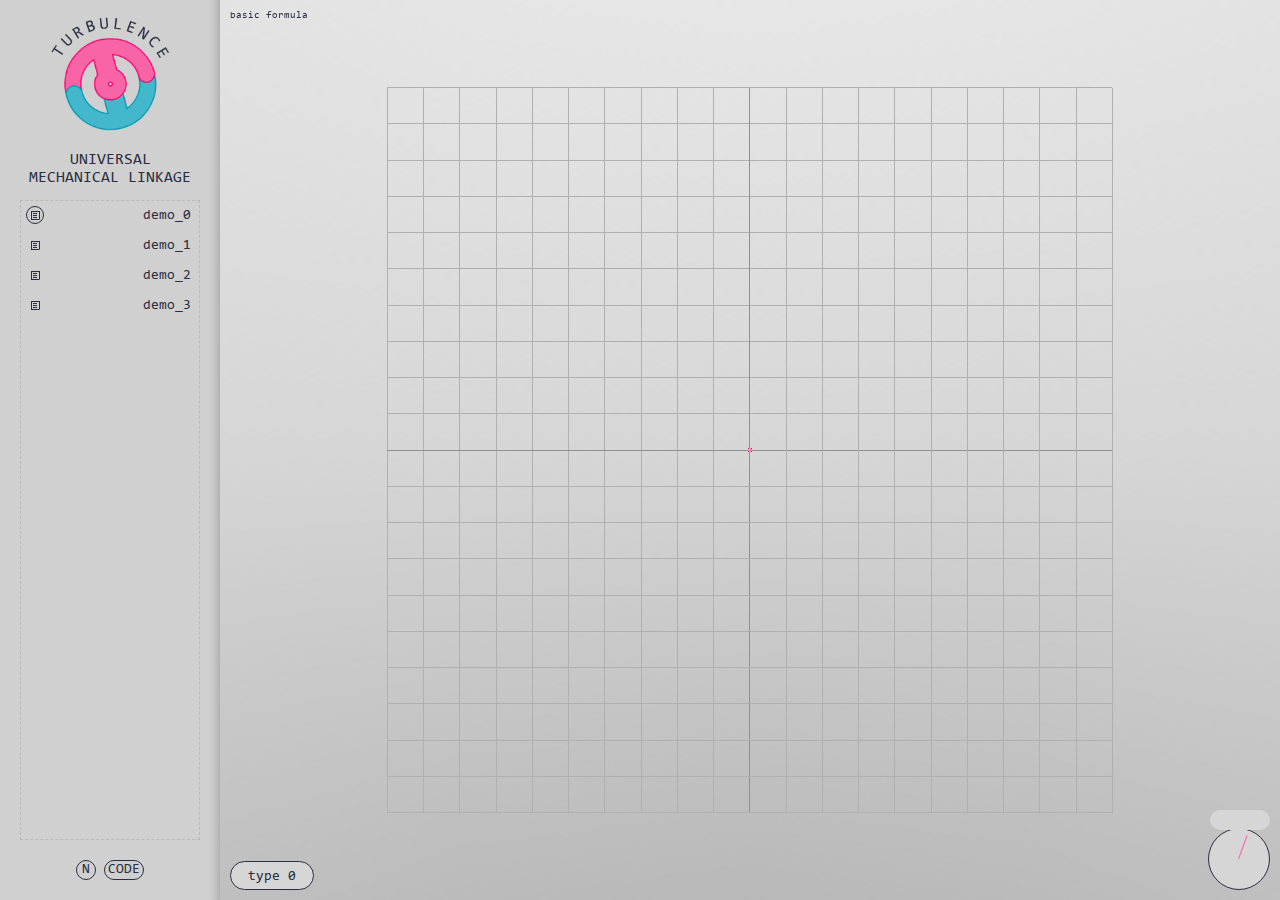
<file: index.html>
<!DOCTYPE html>
<html lang="en">
<head>
<meta charset="utf-8">
<title>Turbulence</title>
<meta name="viewport" content="width=device-width, user-scalable=no, minimum-scale=1.0, maximum-scale=1.0">
<meta http-equiv="X-UA-Compatible" content="IE=11" />
<link rel="shortcut icon" href="favicon.ico">
<style>
*{ padding:0; margin: 0; -o-user-select:none; -ms-user-select:none; -khtml-user-select:none; -webkit-user-select:none; -moz-user-select: none; box-sizing:border-box; -moz-box-sizing:border-box; -webkit-box-sizing:border-box;}
@font-face {
    font-family: 'ConsolasRegular';
    src: url('../font/consolas/consolas-webfont.eot');
    src: url('../font/consolas/consolas-webfont.eot?#iefix') format('embedded-opentype'),
         url('../font/consolas/consolas-webfont.woff') format('woff'),
         url('../font/consolas/consolas-webfont.ttf') format('truetype'),
         url('../font/consolas/consolas-webfont.svg#ConsolasRegular') format('svg');
    font-weight: normal;
    font-style: normal;
}
html, body {background-color: #D6D6D6;  font: normal 12px Consolas;}
body.night {background-color: #212324;  font: normal 12px Consolas;}
</style>
<script src="js/ui/grad.js"></script>
</head>
<body>
<script>
var startDemo = 0;
var numLesson = 4;

var doc = document;
var b1 = doc.getElementById('b1');
var menutop = doc.getElementById( 'menutop' );
var views = [];
var items = [];
var rootValue = null;
var showCode = false;
var viewType = 'vertical';
var styleType = 'day';
var scriptText = 12;
var defStyle = 'position:absolute; display:block; border:none;';
var codeLoaded = false;
var topy = 0;
var currentLesson = -1;
var C1, C2;
var isFirst = false;

var tmpTest;
var nview = 0

window.onload = init;

function init(){
	C1 = document.createElement( 'canvas' );
	C1.width = C1.height = 512;
	C2 = document.createElement( 'canvas' );
	C2.width = C2.height = 512;
	var grad1 = new GRAD.Create(C1, 'linear', {x0:0,y0:0,x1:0,y1:512}, [[1,150,150,150, 255],[0.5,214,214,214,255],[0,250,250,250,255]]);
	var grad2 = new GRAD.Create(C2, 'linear', {x0:0,y0:0,x1:0,y1:512}, [[1,0,0,0, 255],[0.5,33,35,36,255],[0,60,64,66,255]]);

	var edit = doc.createElement( 'iframe' );
	edit.src = 'frame/edit.html';
	edit.style.cssText = defStyle;
	doc.body.appendChild(edit);
	views[0] = edit;

	var preview = doc.createElement( 'iframe' );
	preview.style.cssText = defStyle;
	preview.style.background = '#D6D6D6';
	doc.body.appendChild(preview);
	views[1] = preview;

	var menu = doc.createElement( 'iframe' );
	menu.src = 'frame/menu.html';
	menu.style.cssText = defStyle;
	doc.body.appendChild(menu);
	views[2] = menu;

	var _this = this;
	
	views[0].onload = function (e){ views[0].contentWindow.setRoot(_this); nview++; };
	views[2].onload = function (e){ views[2].contentWindow.setRoot(_this, 0); nview++; };
    window.onresize = resize;
    resize();

    tmpTest = setInterval(testload, 10);
}

function testload(){
	
	if(nview == 2){
		clearInterval(tmpTest);
		views[2].contentWindow.startByOpenFile(startDemo);
		//setTimeout(views[2].contentWindow.startByOpenFile, 100, startDemo);
	}
}

function resize(){
	var w = window.innerWidth;
	var h = window.innerHeight;
	var v0 = 220;
	var v1 = Math.floor((w-v0)*0.5);
	var v2 = Math.floor((h-topy)*0.5);
	if(showCode){
		views[0].style.display = 'block';
		switch(viewType){
			case 'vertical':
			    setStyle (0, v0, 0, v1, h);
			    setStyle (1, v0+v1, 0, v1, h);
			break;
			case 'horizon':
			    setStyle (0, v0, 0, w-v0, v2);
			    setStyle (1, v0, v2, w-v0, v2);
			break;
		}
	} else {
		views[0].style.display = 'none';
		setStyle (1, v0, 0, w-v0, h);
	}
	setStyle (2, 0, 0, 220, 0);
}

function setTextSize(){
	views[0].contentWindow.changeFontSize(scriptText);
}

function setStyle(n, l, t, w, h){
	views[n].style.left=l+'px';
	views[n].style.top=t+'px';
	views[n].style.width=w+'px';
	if(h==0) views[n].style.height='100%';
	else views[n].style.height=h+'px';
}

function switchStyle(){
	if(styleType == 'day') {
		document.body.className = '';
		views[0].contentWindow.changeTheme(0);
		if(codeLoaded)views[1].contentWindow.changeTheme(0);
		views[1].style.background = '#D6D6D6';
	}
	else{ 
		document.body.className = 'night';
		views[0].contentWindow.changeTheme(1);
		if(codeLoaded)views[1].contentWindow.changeTheme(1);
		views[1].style.background = '#212324';
	}
}

function loadFile(name){
	isFirst = true;
    views[0].contentWindow.loadfile(name);
    //showSave();
}

function openFile(o){
    views[0].contentWindow.openFile(o);
}

function update(value, isPureSrcipt) {
	//if(value) rootValue = value;
	/*if(views[1])doc.body.removeChild(views[1]);

	views[1]=doc.createElement( 'iframe' );
	views[1].style.cssText = defStyle;
	views[1].style.background = '#D6D6D6';
	doc.body.appendChild(views[1]);
	resize();*/
	//if ( preview.children.length > 0 )preview.removeChild( preview.firstChild );
	var iframe = views[1];//doc.getElementById( 'preview' );//doc.createElement( 'iframe' );
	//iframe.style.width = '100%';
	//iframe.style.height = '100%';//calc(100% - 5px);
	//iframe.style.border = '0';
	//preview.appendChild( iframe );
	
	if(isPureSrcipt){
		iframe.src = 'frame/basic.html';
		iframe.onload = function (e){
			var content = iframe.contentDocument || iframe.contentWindow.document;
			var head = content.getElementsByTagName('head')[0];
			var nscript = content.createElement("script");
			nscript.type = "text/javascript";
			nscript.id = "topScript";
			nscript.charset = "utf-8";
			nscript.text = value;//rootValue;
			head.appendChild(nscript);
			codeLoaded=true;
			views[1].contentWindow.C1 = C1;
			views[1].contentWindow.C2 = C2;
			if(styleType == 'day') views[1].contentWindow.changeTheme(0);
			else views[1].contentWindow.changeTheme(1);
			if(isFirst)isFirst=false;
			else showModif();
		}
	} /*else {
		var content = iframe.contentDocument || iframe.contentWindow.document;
		content.open();
		content.write( rootValue );
		content.close();
	}*/
}

function checkCurrent(){
	for(var i=0; i< numLesson; i++){
		if(items[i].name==currentLesson)items[i].style.background = '#881288';
		else items[i].style.background = '#121212';
	}
}

function createLink(blob, name, type){
	views[2].contentWindow.addIconLink(blob, name, type);
}

function showSave(){
	//b1.style.display = 'block';
}

function showModif(){
	views[2].contentWindow.modified();
}

function callSave(){
	views[0].contentWindow.save();
}

</script>
</body>
</html>
</file>
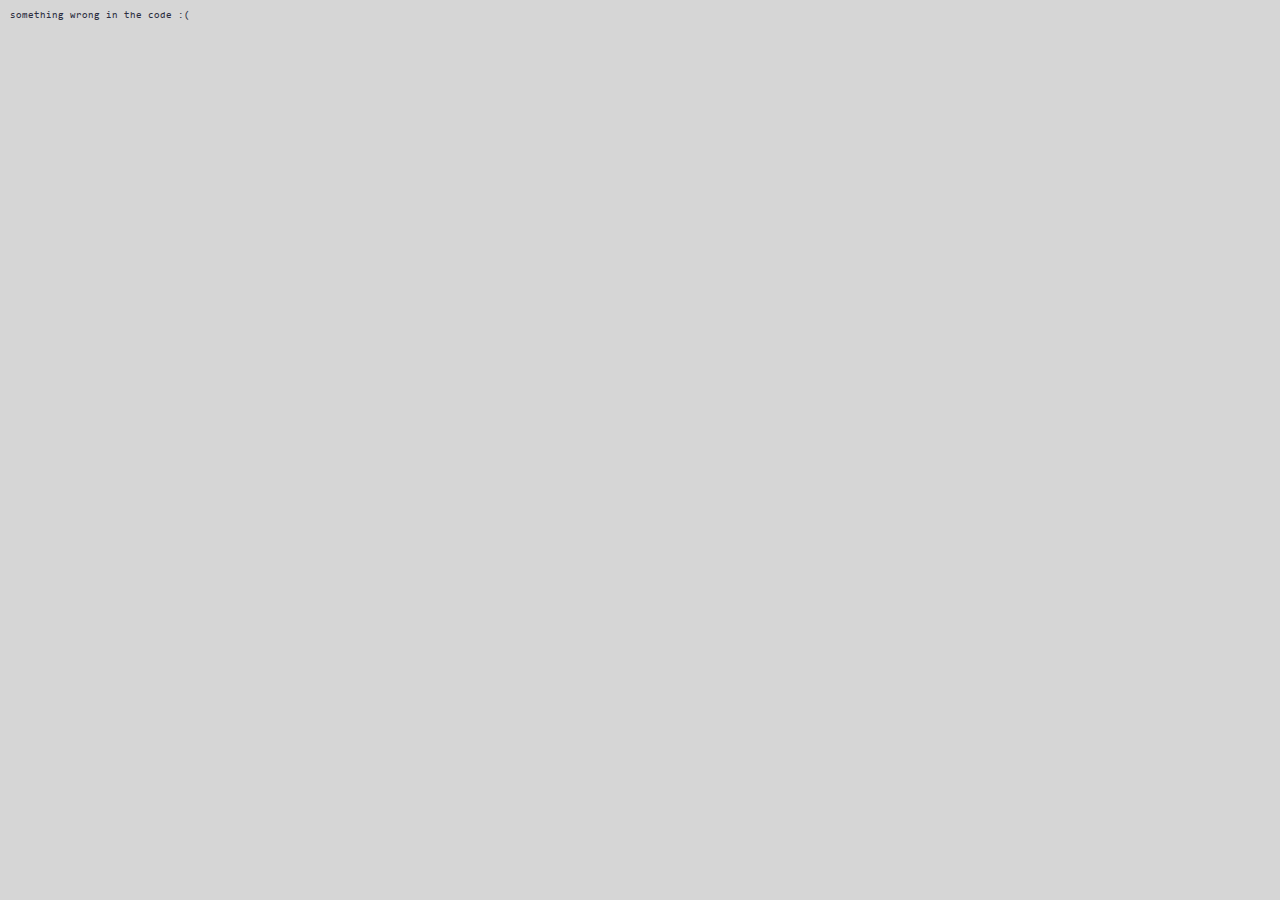
<file: prev.html>
<!DOCTYPE html>
<html lang="en">
<head>
<title>prev</title>
<meta charset="utf-8">
<link rel="stylesheet" href="./css/consolas.css">
<link rel="stylesheet" href="./css/basic.css">
</head>
<body>
<script src="./js/libs/three.min.js"></script>
<script src="./js/libs/sea3d.min.js"></script>
<script src="./js/libs/tween.min.js"></script>
<script src="./js/turbulence_plus.js"></script>
<script src="./js/v3d.js"></script>
<script src="./js/ui.js"></script>
<div id='container'></div>
<div id='info'>something wrong in the code :(</div>
</body>
</html>
</file>
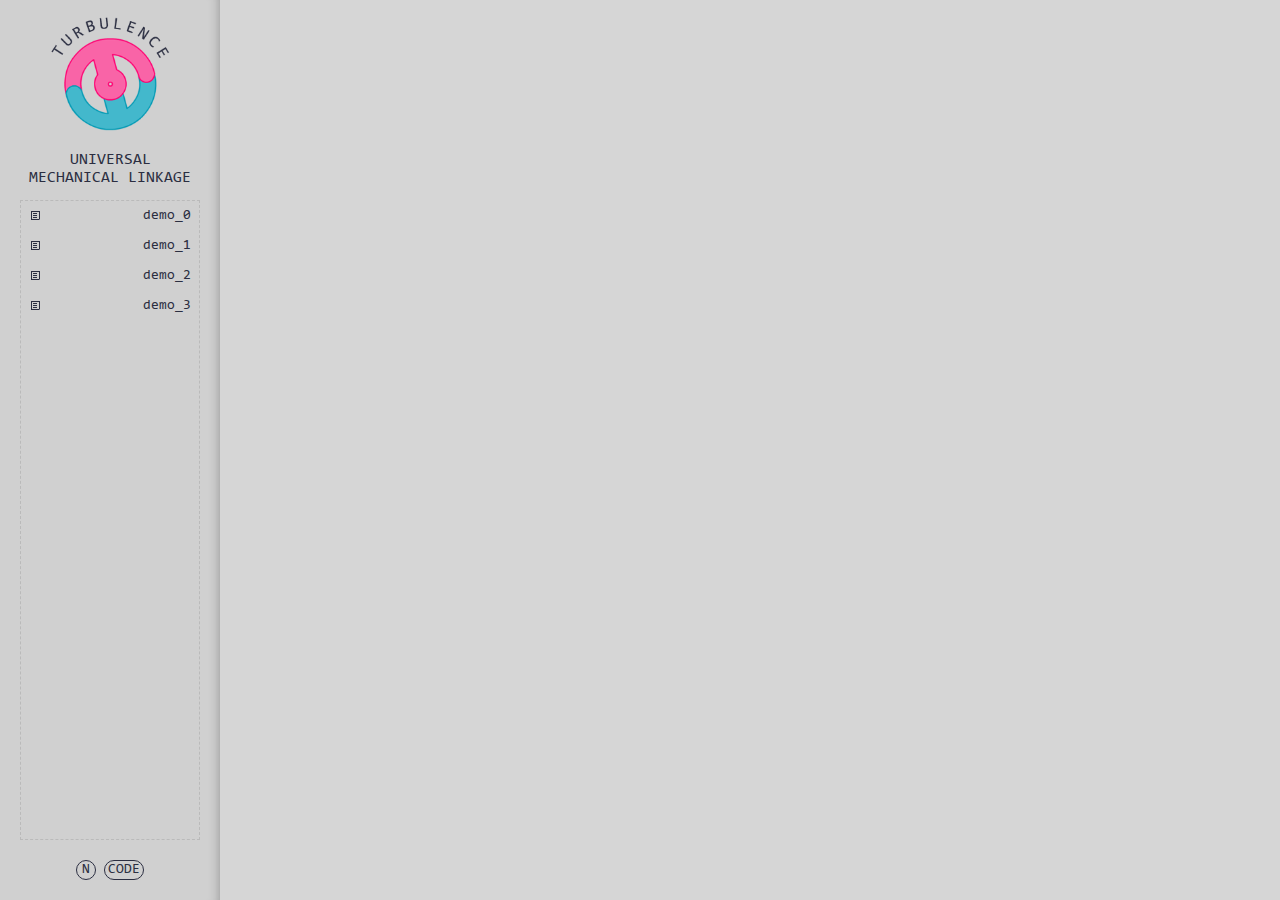
<file: frame/menu.html>
<!DOCTYPE html>
<html lang="en">
<head>
<meta charset="utf-8">
<title>drag</title>
<body>
<link rel="stylesheet" href="../css/consolas.css">
<style>
*{ padding:0; margin: 0; -o-user-select:none; -ms-user-select:none; -khtml-user-select:none; -webkit-user-select:none; -moz-user-select: none; pointer-events:none; 
 box-sizing:border-box; -moz-box-sizing:border-box; -webkit-box-sizing:border-box;
 }
html, body {
	font-family: Consolas, 'ConsolasRegular', 'Courier New', monospace;
	font-size: 14px;
    color:#2b2e41;
    margin:0; padding:0; overflow:hidden; height:100%;
    background:#D6D6D6;
}
body.night {
	font-family: Consolas, 'ConsolasRegular', 'Courier New', monospace;
	font-size: 14px;
    color:#D6D6D6;
    margin:0; padding:0; overflow:hidden; height:100%;
    background:#212324;
}
#bg{position:absolute; width:220px; height:100%; background-color:#D0D0D0; 
	box-shadow: -12px 0px 12px -12px rgba(0, 0, 0, 0.3) inset;
}
#bg.night{position:absolute; width:220px; height:100%; background-color:#212324; 
	box-shadow: -12px 0px 12px -12px rgba(0, 0, 0, 0.3) inset;
}
#bmenu{ position:absolute; bottom:20px; width:220px; height:20px;}
#logo{ position:absolute; left:50px; top:15px; width:120px; height:120px; }
#title{ position:absolute; left:0px; top:150px; width:220px; height:30px; text-align:center; font-size:16px;}
#dragZone{position:absolute; left:20px; top:200px; width:180px; height:calc(100% - 260px); border:1px dashed rgba(0,0,0,0.1); pointer-events:auto;}
#dragZone.hover { border: 1px dashed rgba(0,0,0,0.3); }
.b{ width:20px; height:20px; color:#2b2e41; font-size:14px; cursor:pointer; border:1px solid #2b2e41; text-align:center; pointer-events:auto; display:inline-block; border-radius:20px; }
.bn{ width:20px; height:20px; color:#D6D6D6; font-size:14px; cursor:pointer; border:1px solid #D6D6D6; text-align:center; pointer-events:auto; display:inline-block; border-radius:20px; }

</style>
<div id="bg"></div>
<img src="../images/logo.png" id="logo">
<div id="title">UNIVERSAL<br>MECHANICAL LINKAGE</div>
<div id="dragZone"></div>
<div id="bmenu" align="center">
    <div id='bn' class="b">N</div>
    <div id='bc' style="width:40px; text-decoration: line-through;" class="b">CODE</div>
	<div id='b0' class="b">V</div>
	<div id='b1' class="b">+</div>
	<div id='b2' class="b">-</div>
</div>
<script>
var startByDemo = -1;
var root = null;
function setRoot(r){ root=r; }


//---------------------------------------------
//  BUTTON
//---------------------------------------------

var bn = document.getElementById('bn');
var bc = document.getElementById('bc');

var b0 = document.getElementById('b0');
var b1 = document.getElementById('b1');
var b2 = document.getElementById('b2');

var currentFile = -1;
var inModif =  -1;
var colorSelect = '#2b2e41';
var colorModif = '#FF0073';
var colorOver = 'rgba(0,0,0,0.3)';
var iconImg = '../images/sc.png';
var iconImgModif = '../images/scm.png';
var currentLink = null;
// code hide at start
bc.style.textDecoration = "none";
b0.style.display = "none";
b1.style.display = "none";
b2.style.display = "none";

bc.onclick = function (e){
	if(root.showCode){
		root.showCode = false;
		bc.style.textDecoration = "none";
		b0.style.display = "none";
		b1.style.display = "none";
		b2.style.display = "none";
		
	}else{
		bc.style.textDecoration = "line-through";
		root.showCode = true;
		b0.style.display = "inline-block";
		b1.style.display = "inline-block";
		b2.style.display = "inline-block";

	}
	root.resize();
}

bn.onclick = function (e){
	if(root.styleType=='day'){
		root.styleType = 'night'; bn.innerHTML = 'D';
		document.body.className = 'night';
		document.getElementById('logo').src="../images/logon.png";
		document.getElementById('bg').className = 'night';
		bn.className = 'bn';
		bc.className = 'bn';
		b0.className = 'bn';
		b1.className = 'bn';
		b2.className = 'bn';
		colorSelect = '#D6D6D6';
		colorOver = 'rgba(255,255,255,0.3)';
		iconImg = '../images/sc2.png';
	}else {
		root.styleType = 'day'; bn.innerHTML = 'N';
		document.body.className = '';
		document.getElementById('logo').src="../images/logo.png";
		document.getElementById('bg').className = '';
		bn.className = 'b';
		bc.className = 'b';
		b0.className = 'b';
		b1.className = 'b';
		b2.className = 'b';
		colorSelect = '#2b2e41';
		colorOver = 'rgba(0,0,0,0.3)';
		iconImg = '../images/sc.png';
	}
	resetIcon(true);
	root.switchStyle();
};

b0.onclick = function (e){
	if(root.viewType=='vertical'){
		root.viewType = 'horizon'; b0.innerHTML = 'H';
	}else {
		root.viewType = 'vertical'; b0.innerHTML = 'V';
	}
	root.resize();
};

document.getElementById('b1').onclick = function (e){
	root.scriptText ++;
	root.setTextSize();
}
document.getElementById('b2').onclick = function (e){
	root.scriptText --;
	root.setTextSize();
}

//---------------------------------------------
//  DRAG ZONE
//---------------------------------------------

var icons = [];
var files = [];
var zone = document.getElementById('dragZone')
zone.ondragover = function () { this.className = 'hover'; return false; };
zone.ondragend = function () { this.className = ''; return false; };
zone.ondrop = function (e) {
    this.className = '';
    e.preventDefault();
    var i; 

    
  // console.log(i)
    if(e.dataTransfer.items){
        i = e.dataTransfer.items.length;
        while(i--){
            var entry = e.dataTransfer.items[i].webkitGetAsEntry();
            if (entry.isFile) {
                //console.log(e.dataTransfer.items[i])
                addFile(e.dataTransfer.items[i].getAsFile());
            } else if (entry.isDirectory) {
                console.log('dir', e.dataTransfer.items[i].getAsFile(), entry.fullPath);
            }
        }
    } else{
        i = e.dataTransfer.files.length;
        while(i--){
            addFile(e.dataTransfer.files[i]);
        }
    }
  //  var i =  l;
    //console.log(l)
  /*  while(i--){
        var entry = e.dataTransfer.items[i].webkitGetAsEntry();
        if (entry.isFile) {
            addFile(e.dataTransfer.files[i]);
      //... // do whatever you want
    } else if (entry.isDirectory) {
     // ... // do whatever you want
    }
    }*/
    //r.readAsText(f);
    //return false;
};

function addFile(file){
    //var file = dropfiles[i];
    var reader = new FileReader();
    reader.onload = function (e){
        var o = {};
        o.name = file.name;
        switch(o.name.substr(o.name.lastIndexOf(".")+1, o.name.length)){
            case 'sea': o.t = 'sea'; o.c='#cccccc'; break;
            case 'css': o.t = 'css'; o.c='#cc6600'; break;
        }
        switch(file.type){
            case 'application/javascript': o.t='js'; o.c='#cccc00'; break;
            case 'text/html': o.t='html'; o.c='#00cccc'; break;

            case 'image/svg+xml': o.t='svg'; o.c='#cc3300'; break;
            case 'image/png': o.t='png'; o.c='#cc0066'; break;
            case 'image/jpeg': o.t='jpg'; o.c='#cc0033'; break;
        }

        o.file = file;
        o.result = e.target.result;
        pushFile(o.name);
    };
    reader.readAsDataURL(file);
}

function pushFile(name){
	// don't add if same file
	var i = files.length;
	while(i--){
		if(name == files[i]) return;
	}
    //console.log(o.t);
    var id = icons.length;
    var ic = document.createElement('div');
    ic.style.cssText = 'display:block; width:180px; height:30px; background-color:rgba(0,0,0,0); cursor:pointer; pointer-events:auto;';
    var iner = document.createElement('div');
    iner.style.cssText = 'position:relative; left:5px; top:5px; width:18px; height:18px; pointer-events:none; background-color: none; border:1px solid rgba(0,0,0,0);  border-radius:20px;';
    var title = document.createElement('div');
    title.style.cssText = 'position:relative; left:30px; top:-12px; width:140px; height:20px; pointer-events:none; text-align:right;';
    var img = document.createElement('img');
    img.style.cssText = 'position:relative; left:5px; top:-33px; width:18px; height:18px; pointer-events:none;';
    img.src = iconImg;
    title.innerHTML = name.substr(0, name.lastIndexOf("."));
    ic.appendChild( iner );
    ic.appendChild( title );
    ic.appendChild( img );
    zone.appendChild( ic );
    //o.drag = false;
    ic.name = id;
    //ic.onmousedown = openFile;//selected;
    ic.onclick = openFile;//selected;
    ic.ondblclick = openFile;
    //ic.onmousemove = moveicon;
    ic.onmouseover = iconOver;
    ic.onmouseout = unselected;
    ic.onmouseup = unselected;

    ic.ondragstart = dragstart;
    ic.ondragend = dragend;
    
    icons[id]=ic;
    files[id]=name;
}

// pop demo at start
for(var i=0; i< 4; i++){
	pushFile("demo_"+i+'.js', '#cccc00');
}


function iconOver(e){
    e.preventDefault();
    var id = e.target.name;
   // if(id==inModif){
   //	root.callSave();
    //}
    if(id!==currentFile){
	    var child = icons[id].childNodes;
	    child[0].style.border ='1px solid ' + colorOver;
	}
}

function unselected(e){
    e.preventDefault();
    var id = e.target.name;
    if(id!==currentFile){
	    var child = icons[id].childNodes;
	    child[0].style.border ='1px solid rgba(0,0,0,0)';
	}
}

function addIconLink(blob, name, type){
	window.URL = window.webkitURL || window.URL;
	if (currentLink){
	    window.URL.revokeObjectURL(currentLink.href);
	    currentLink=null;
	}
	currentLink = document.createElement('a');
	currentLink.style.cssText = "position:absolute; top:6px; right:65px; width:120px; height:20px; text-align:center;"
	currentLink.download = name;
	currentLink.href = window.URL.createObjectURL(blob);
	currentLink.dataset.downloadurl = [type, currentLink.download, currentLink.href].join(':');
}

function dragstart(e){
	var id = e.target.name;
	//console.log("drag" + id);
	if (e.target.classList.contains('dragout') && currentLink!==null) { e.dataTransfer.setData('DownloadURL', currentLink.dataset.downloadurl ); }
}
function dragend(e){
	resetModified();
}

function startByOpenFile(n){
	startByDemo = n || 0;
	currentFile = startByDemo;
	root.loadFile('demos/'+files[currentFile]);
    resetIcon();
}

function openFile(e){
    e.preventDefault();
    var id = e.target.name;
    
    if(currentFile!==id){
    	resetModified();
        currentFile = id;
    	root.loadFile('demos/'+files[id]);
    	resetIcon();
    }
}
function resetIcon(plus){
	var i = icons.length, child;
	while(i--){
		child = icons[i].childNodes;
	    if(i==currentFile){
	    	if(i==inModif)child[0].style.border ='1px solid '+colorModif;
	    	else child[0].style.border ='1px solid '+colorSelect;
	    }
	    else child[0].style.border ='1px solid rgba(0,0,0,0)';
	    if(plus){
	    	if(i==inModif){
	    		child[1].style.color = colorModif;
	    		child[2].src = iconImgModif;
	    	}else{
	    		child[1].style.color = colorSelect;
	    	    child[2].src = iconImg;
	    	}
	    }
	}
}

function modified(){
	inModif = currentFile;
	var child = icons[currentFile].childNodes;
	icons[currentFile].draggable = true;
	icons[currentFile].classList.add('dragout');
	child[0].style.border ='1px solid '+colorModif;
	child[1].style.color = colorModif;
	child[2].src = iconImgModif;
	root.callSave();
}
function resetModified(){
	inModif = -1;
	var i = icons.length, child;
	while(i--){
		icons[i].draggable = false;
		icons[i].classList.remove('dragout');
		child = icons[i].childNodes;
		if(i==currentFile)child[0].style.border ='1px solid '+colorSelect;
	    child[1].style.color = colorSelect;
	    child[2].src = iconImg;
	}
	if (currentLink){
		//currentLink.dataset.disabled = true;
	    window.URL.revokeObjectURL(currentLink.href);
	    currentLink=null;
	}
}

</script>
</body>
</html>
</file>
<file: css/consolas.css>
@font-face {
    font-family: 'ConsolasRegular';
    src: url('consolas/consolas-webfont.eot');
    src: url('consolas/consolas-webfont.eot?#iefix') format('embedded-opentype'),
         url('consolas/consolas-webfont.woff') format('woff'),
         url('consolas/consolas-webfont.ttf') format('truetype'),
         url('consolas/consolas-webfont.svg#ConsolasRegular') format('svg');
    font-weight: normal;
    font-style: normal;
}

.crayon-font-consolas * {
    font-family: Consolas, 'ConsolasRegular', 'Courier New', monospace !important;
}
</file>
<file: css/basic.css>
* {  margin: 0; padding: 0; border: 0;}
html{overflow:hidden; width:100%; height:100%;}
body{ background-color: #D6D6D6; overflow: hidden; color:#2b2e41; font-family:Consolas, 'ConsolasRegular', 'Courier New', monospace; font-size: 10px;}
body.night{ background-color: #212324; overflow: hidden; color:#D6D6D6; font-family:Consolas, 'ConsolasRegular', 'Courier New', monospace; font-size: 10px; }
#button{ background-color: #D6D6D6; color:#2b2e41; font-family:Consolas, 'ConsolasRegular', 'Courier New', monospace; font-size: 14px; border-radius:20px; border:1px solid #2b2e41; }
#button.night{ background-color: #212324; color:#D6D6D6; font-family:Consolas, 'ConsolasRegular', 'Courier New', monospace; font-size: 14px; border-radius:20px; border:1px solid #D6D6D6;}
#button:hover{ background-color: #F964A7; color:#FFFFFF;  }
#button.night:hover{ background-color: #059BB5; color:#FFFFFF;  }
#info{ pointer-events:none; position: absolute; left:10px; top:10px; width: 200px; height: 200px; }
#container{ position: absolute; left:0; top:0; width:100%; height:100%; }
#container canvas { position: absolute; left:0; top:0; width:100%; height:100%; border: 0 none;}

#clock{ background-color: #D6D6D6; color:#2b2e41; font-family:Consolas, 'ConsolasRegular', 'Courier New', monospace; font-size: 14px; border-radius:60px; border:1px solid #2b2e41; }
#clock.night{ background-color: #212324; color:#D6D6D6; font-family:Consolas, 'ConsolasRegular', 'Courier New', monospace; font-size: 14px; border-radius:60px; border:1px solid #D6D6D6;}
</file>
